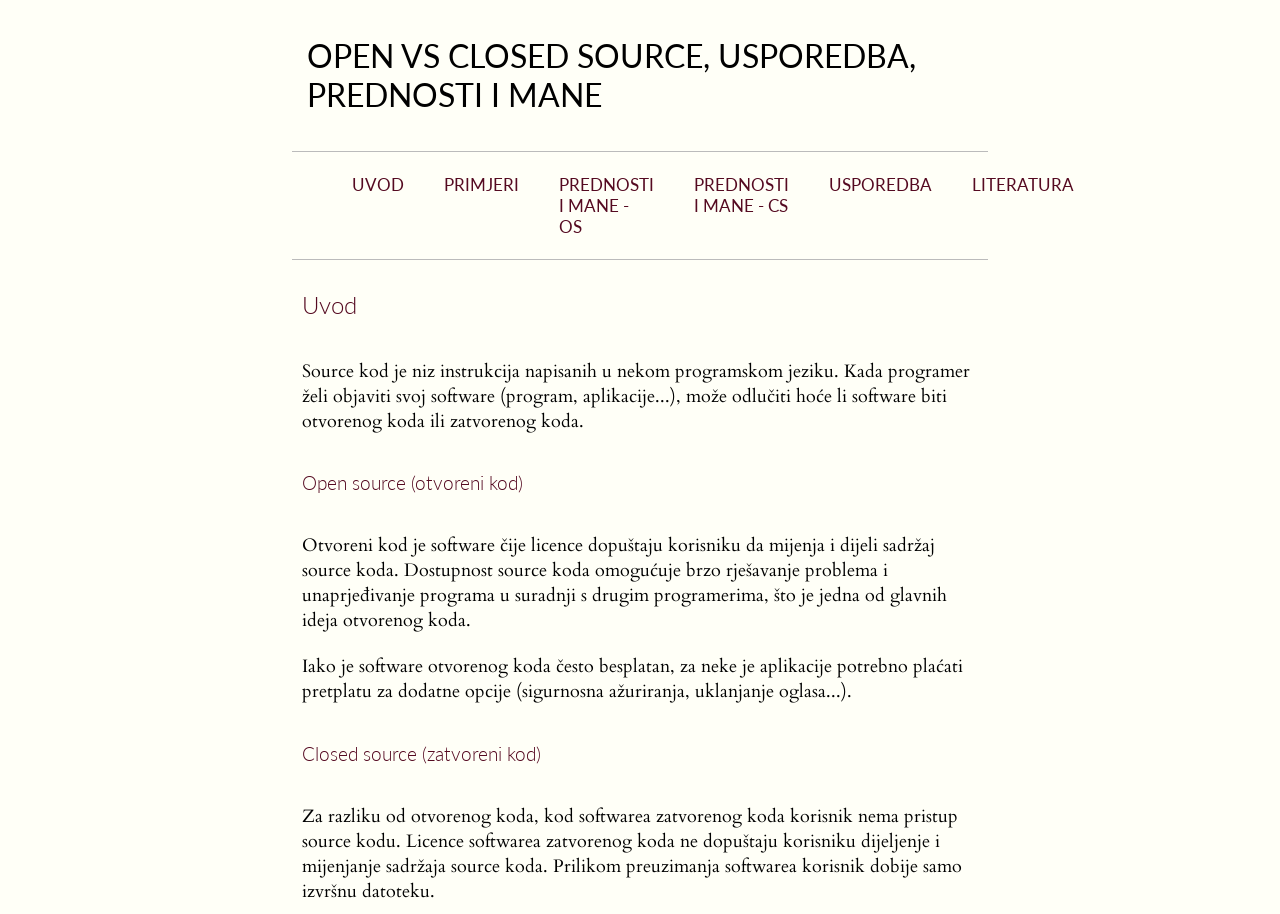
<file: index.html>
<!DOCTYPE html>
<html>

<head>
	<title> SEMINAR - OPEN VS CLOSED SOURCE </title>
	<meta charset="utf-8">
	<link rel="stylesheet" href="stil.css">
	<link href='https://fonts.googleapis.com/css?family=Lato:400,700' rel='stylesheet' type='text/css'>
	<link href="https://fonts.googleapis.com/css?family=Cardo" rel="stylesheet">
	
</head>


<body>

<div>
	<h1 class="naslov">OPEN VS CLOSED SOURCE, USPOREDBA, PREDNOSTI I MANE</h1>
	<hr>
	</div>
	
<nav>
	<ul class="nav_bar">
		<li> <a href=""> UVOD </a></li> 
		<li> <a href="primjeri/"> PRIMJERI </a></li>
		<li> <a href="prednosti_mane_os/"> PREDNOSTI I MANE - OS</a></li>
		<li> <a href="prednosti_mane_cs/"> PREDNOSTI I MANE - CS </a></li>
		<li> <a href="usporedba/"> USPOREDBA </a></li>
		<li> <a href="literatura/"> LITERATURA </a></li>
	</ul>
	<hr class="gore">
</nav>

<div>
	<h2 class="podnaslov"> Uvod </h2>
	<p>Source kod je niz instrukcija napisanih u nekom programskom jeziku. Kada programer želi objaviti
		svoj software (program, aplikacije...), može odlučiti hoće li software biti otvorenog koda ili zatvorenog koda.</p>
		
	<h3 class="podnaslov"> Open source (otvoreni kod) </h3>
	<p>Otvoreni kod je software čije licence dopuštaju korisniku da mijenja i dijeli sadržaj source koda.
		Dostupnost source koda omogućuje brzo rješavanje problema i 
		unaprjeđivanje programa u suradnji s drugim programerima, što je jedna od glavnih ideja otvorenog koda.
			</p>
		<br>
	<p class="gore_tekst">Iako je software otvorenog koda često besplatan, za neke je aplikacije potrebno plaćati
		pretplatu za dodatne opcije (sigurnosna ažuriranja, uklanjanje oglasa...).</p>
	
	<h3 class="podnaslov">Closed source (zatvoreni kod)</h3>
	<p>Za razliku od otvorenog koda, kod softwarea zatvorenog koda korisnik nema pristup source kodu.
		Licence softwarea zatvorenog koda ne dopuštaju korisniku dijeljenje i mijenjanje sadržaja
		source koda. Prilikom preuzimanja softwarea korisnik dobije samo izvršnu datoteku.</p>
</div>

</body>
</html>
</file>
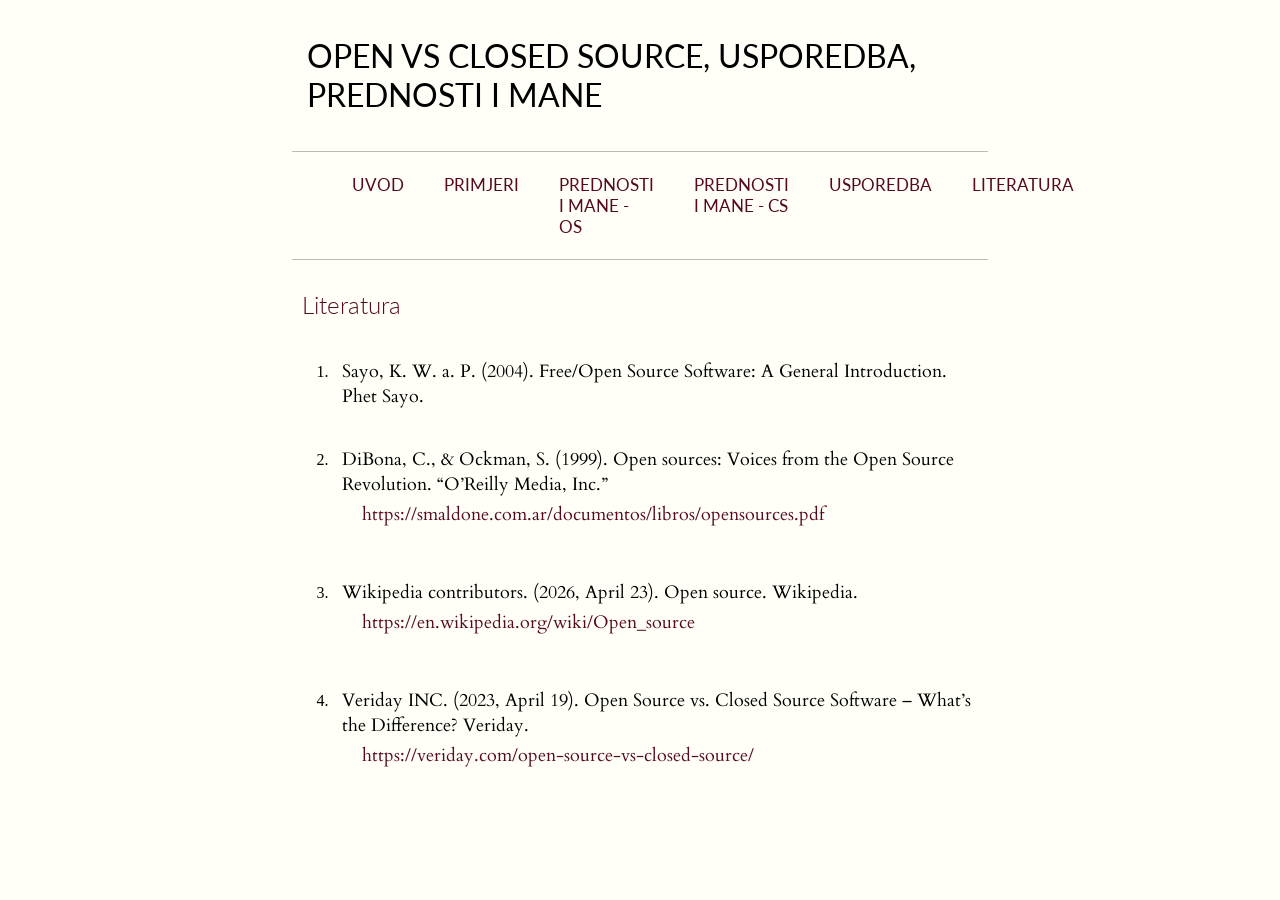
<file: literatura/index.html>
<!DOCTYPE html>
<html>

<head>
	<title> SEMINAR - OPEN VS CLOSED SOURCE </title>
	<meta charset="utf-8">
	<link rel="stylesheet" href="../stil.css">
	<link href='https://fonts.googleapis.com/css?family=Lato:400,700' rel='stylesheet' type='text/css'>
	<link href="https://fonts.googleapis.com/css?family=Cardo" rel="stylesheet">
	
</head>


<body>

<div>
	<h1 class="naslov">OPEN VS CLOSED SOURCE, USPOREDBA, PREDNOSTI I MANE</h1>
	<hr>
	</div>
	
<nav>
	<ul class="nav_bar">
		<li> <a href="../"> UVOD </a></li> 
		<li> <a href="../primjeri"> PRIMJERI </a></li>
		<li> <a href="../prednosti_mane_os"> PREDNOSTI I MANE - OS</a></li>
		<li> <a href="../prednosti_mane_cs"> PREDNOSTI I MANE - CS</a></li>
		<li> <a href="../usporedba"> USPOREDBA </a></li>
		<li> <a href="../literatura"> LITERATURA </a></li>
	</ul>
	<hr class="gore">
</nav>

<div>
	<h2 class="podnaslov"> Literatura </h2>
	<ol>
	<li>
	<p>
	Sayo, K. W. a. P. (2004). Free/Open Source Software: A General Introduction. 
	Phet Sayo. 
	</p>
	</li>
	
	<li>
	<p>
		DiBona, C., & Ockman, S. (1999). Open sources: Voices from the Open Source Revolution. “O’Reilly Media, Inc.”
		<a href="https://smaldone.com.ar/documentos/libros/opensources.pdf">
		https://smaldone.com.ar/documentos/libros/opensources.pdf
			</a>
	</p>
	</li>
		
	<li>
	<p>Wikipedia contributors. (2026, April 23). Open source. Wikipedia. <a href ="https://en.wikipedia.org/wiki/Open_source">https://en.wikipedia.org/wiki/Open_source</a></p>

	</li>

	<li>
		<p>
			Veriday INC. (2023, April 19). Open Source vs. Closed Source Software – What’s the Difference? Veriday. <a href="https://veriday.com/open-source-vs-closed-source/">https://veriday.com/open-source-vs-closed-source/ </a>
		</p>
		
	</li>
	</ol>
	<p></p>
</div>

</body>
</html>
</file>
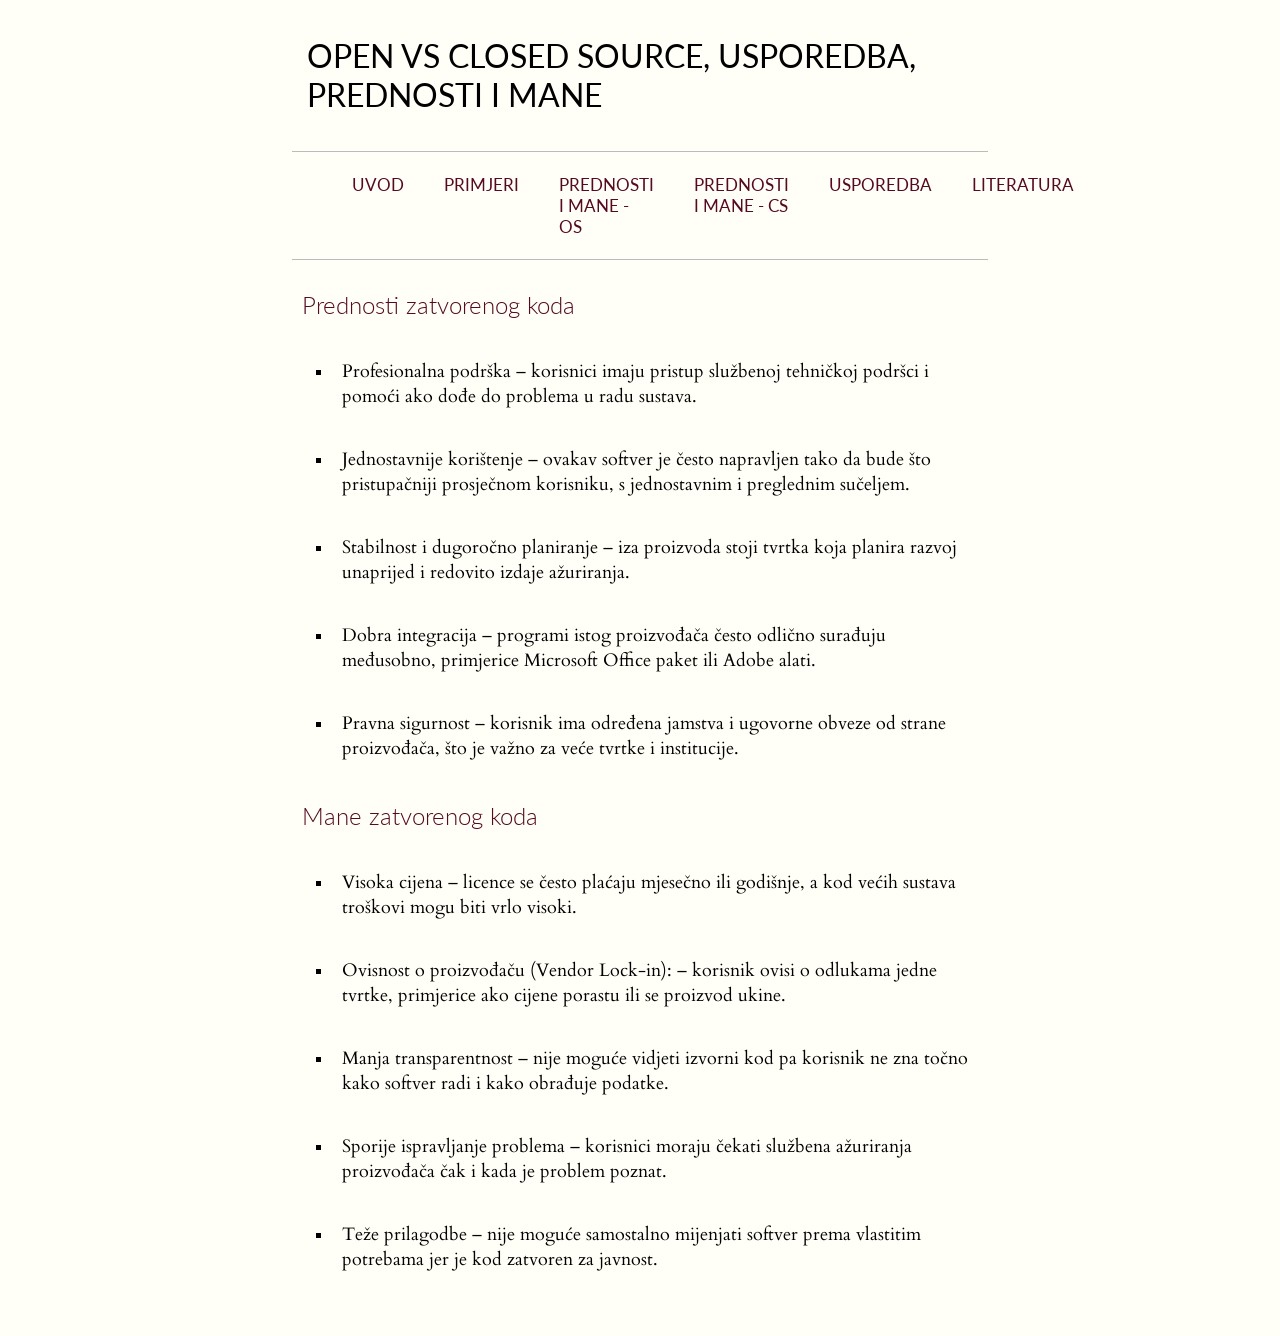
<file: prednosti_mane_cs/index.html>
<!DOCTYPE html>
<html>

<head>
	<title> SEMINAR - OPEN VS CLOSED SOURCE </title>
	<meta charset="utf-8">
	<link rel="stylesheet" href="../stil.css">
	<link href='https://fonts.googleapis.com/css?family=Lato:400,700' rel='stylesheet' type='text/css'>
	<link href="https://fonts.googleapis.com/css?family=Cardo" rel="stylesheet">
	
</head>


<body>

<div>
	<h1 class="naslov">OPEN VS CLOSED SOURCE, USPOREDBA, PREDNOSTI I MANE</h1>
	<hr>
	</div>
	
<nav>
	<ul class="nav_bar">
		<li> <a href="../"> UVOD </a></li> 
		<li> <a href="../primjeri"> PRIMJERI </a></li>
		<li> <a href="../prednosti_mane_os"> PREDNOSTI I MANE - OS</a></li>
		<li> <a href="../prednosti_mane_cs"> PREDNOSTI I MANE - CS</a></li>
		<li> <a href="../usporedba"> USPOREDBA </a></li>
		<li> <a href="../literatura"> LITERATURA </a></li>
	</ul>
	<hr class="gore">
</nav>

<div>
	<h2 class="podnaslov"> Prednosti zatvorenog koda</h2>
	<ul class="kvadrat">
	<li><p>Profesionalna podrška – korisnici imaju pristup službenoj tehničkoj podršci i pomoći 
		ako dođe do problema u radu sustava.</p></li>
		
	<li><p>Jednostavnije korištenje – ovakav softver je često napravljen tako da bude što 
		pristupačniji prosječnom korisniku, s jednostavnim i preglednim sučeljem.</p></li>

	<li><p>Stabilnost i dugoročno planiranje – iza proizvoda stoji tvrtka koja planira razvoj unaprijed
		i redovito izdaje ažuriranja.</p></li>	
		
	<li><p>Dobra integracija – programi istog proizvođača često odlično surađuju međusobno, primjerice
	Microsoft Office paket ili Adobe alati.</p></li>
	
	<li><p>Pravna sigurnost – korisnik ima određena jamstva i ugovorne obveze od strane proizvođača, što 
		je važno za veće tvrtke i institucije.</p></li>
	</ul>
	
	<h2 class="podnaslov"> Mane zatvorenog koda </h2>
	<ul class="kvadrat">
	<li><p>Visoka cijena – licence se često plaćaju mjesečno ili godišnje, a kod većih sustava troškovi mogu biti vrlo visoki.</p></li>
	
	<li><p>Ovisnost o proizvođaču (Vendor Lock-in): – korisnik ovisi o odlukama jedne tvrtke, primjerice ako 
	cijene porastu ili se proizvod ukine.</p></li>
	
	<li><p>Manja transparentnost – nije moguće vidjeti izvorni kod pa korisnik ne zna točno kako softver radi i kako obrađuje podatke.</p></li>
	
	<li><p>Sporije ispravljanje problema – korisnici moraju čekati službena ažuriranja proizvođača čak i kada je problem poznat.</p></li>
	
	<li><p>Teže prilagodbe – nije moguće samostalno mijenjati softver prema vlastitim potrebama jer je kod zatvoren za javnost.</p></li>
	</ul>
</div>

<br>
<br>

</body>
</html>
</file>
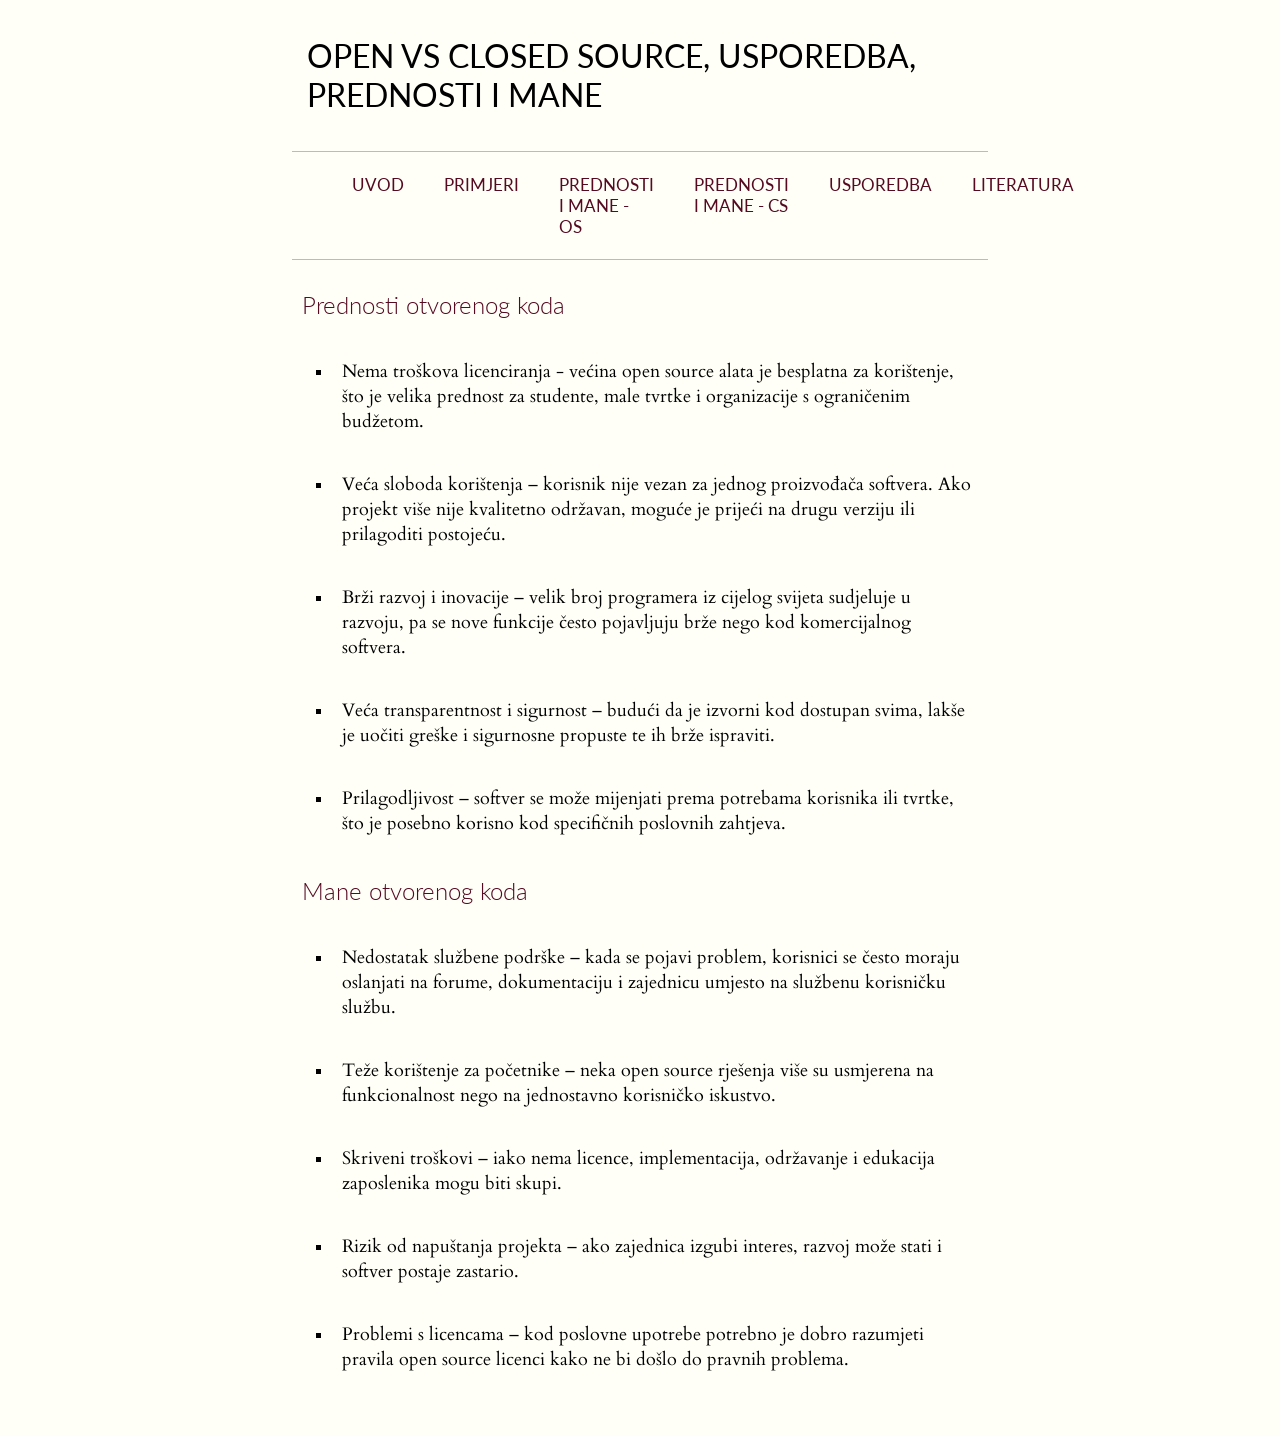
<file: prednosti_mane_os/index.html>
<!DOCTYPE html>
<html>

<head>
	<title> SEMINAR - OPEN VS CLOSED SOURCE </title>
	<meta charset="utf-8">
	<link rel="stylesheet" href="../stil.css">
	<link href='https://fonts.googleapis.com/css?family=Lato:400,700' rel='stylesheet' type='text/css'>
	<link href="https://fonts.googleapis.com/css?family=Cardo" rel="stylesheet">
	
</head>


<body>

<div>
	<h1 class="naslov">OPEN VS CLOSED SOURCE, USPOREDBA, PREDNOSTI I MANE</h1>
	<hr>
	</div>
	
<nav>
	<ul class="nav_bar">
		<li> <a href="../"> UVOD </a></li> 
		<li> <a href="../primjeri"> PRIMJERI </a></li>
		<li> <a href="../prednosti_mane_os"> PREDNOSTI I MANE - OS</a></li>
		<li> <a href="../prednosti_mane_cs"> PREDNOSTI I MANE - CS</a></li>
		<li> <a href="../usporedba"> USPOREDBA </a></li>
		<li> <a href="../literatura"> LITERATURA </a></li>
	</ul>
	<hr class="gore">
</nav>

<div>
	<h2 class="podnaslov"> Prednosti otvorenog koda</h2>
	<ul class="kvadrat">
	<li> <p>Nema troškova licenciranja - većina open source alata je besplatna za korištenje, 
	što je velika prednost za studente, male tvrtke i organizacije s ograničenim budžetom.</p></li>
	
	<li><p>Veća sloboda korištenja – korisnik nije vezan za jednog proizvođača softvera. 
	Ako projekt više nije kvalitetno održavan, moguće je prijeći na drugu verziju ili prilagoditi postojeću.</p></li>
	<li><p>Brži razvoj i inovacije – velik broj programera iz cijelog svijeta sudjeluje u razvoju, pa se 
	nove funkcije često pojavljuju brže nego kod komercijalnog softvera.</p></li>
	
	<li><p>Veća transparentnost i sigurnost – budući da je izvorni kod dostupan svima, 
	lakše je uočiti greške i sigurnosne propuste te ih brže ispraviti.</p></li>
	
	<li><p>Prilagodljivost – softver se može mijenjati prema potrebama korisnika ili tvrtke,
	što je posebno korisno kod specifičnih poslovnih zahtjeva.</p></li>
	
	</ul>
	
	<h2 class="podnaslov"> Mane otvorenog koda </h2>
	<ul class = "kvadrat">
	<li><p>Nedostatak službene podrške – kada se pojavi problem, korisnici se često moraju oslanjati na forume, 
		dokumentaciju i zajednicu umjesto na službenu korisničku službu.</p></li>
		
	<li><p>Teže korištenje za početnike – neka open source rješenja više su usmjerena na funkcionalnost nego 
		na jednostavno korisničko iskustvo.</p></li>
	
	<li><p>Skriveni troškovi – iako nema licence, implementacija, održavanje i edukacija zaposlenika mogu biti skupi.</p></li>
	
	<li><p>Rizik od napuštanja projekta – ako zajednica izgubi interes, razvoj može stati i softver postaje zastario.</p></li>
	
	<li><p>Problemi s licencama – kod poslovne upotrebe potrebno je dobro razumjeti pravila open source licenci kako ne bi došlo
		do pravnih problema.</p></li>
</div>
<br>
<br>

</body>
</html>
</file>
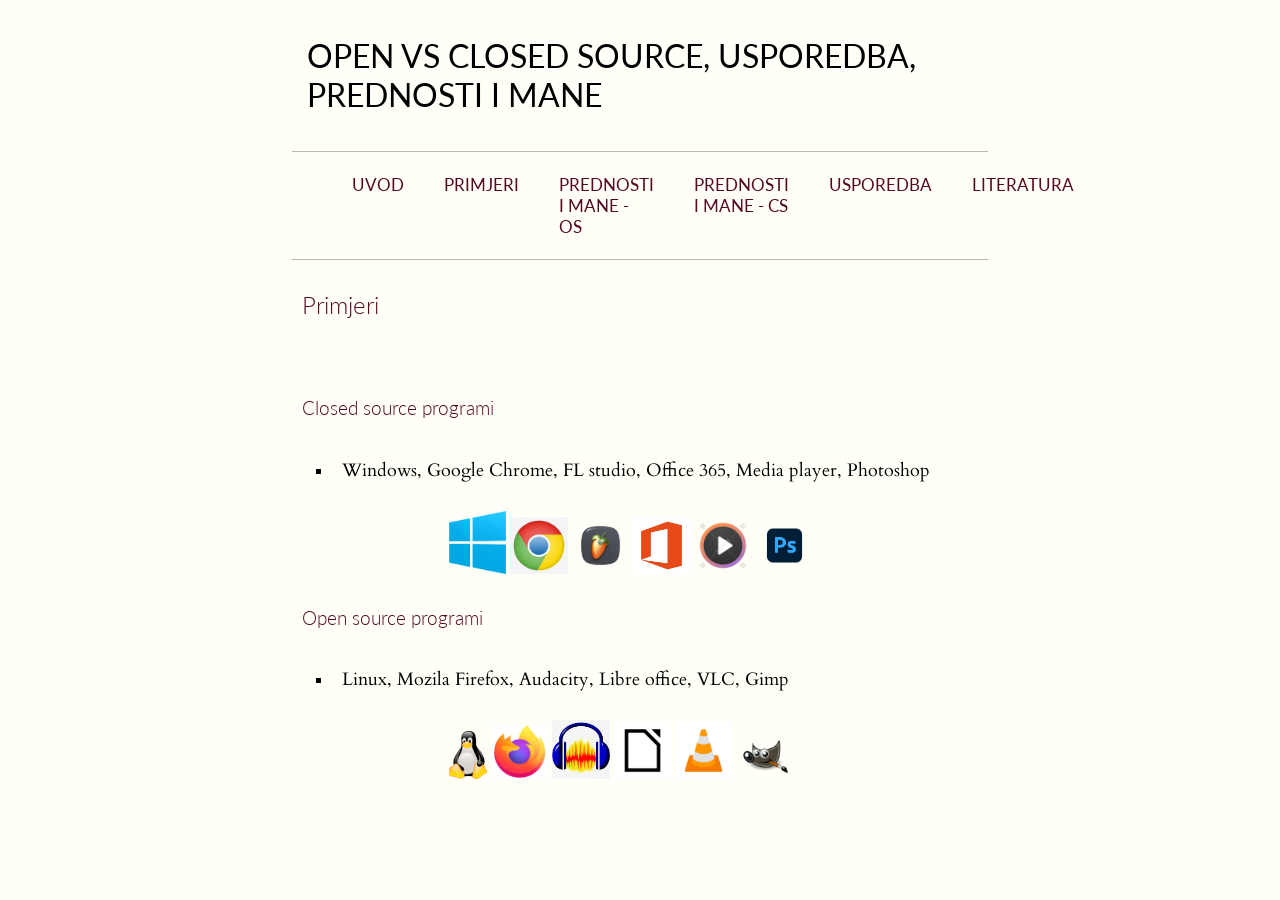
<file: primjeri/index.html>
<!DOCTYPE html>
<html>

<head>
	<title> SEMINAR - OPEN VS CLOSED SOURCE </title>
	<meta charset="utf-8">
	<link rel="stylesheet" href="../stil.css">
	<link href='https://fonts.googleapis.com/css?family=Lato:400,700' rel='stylesheet' type='text/css'>
	<link href="https://fonts.googleapis.com/css?family=Cardo" rel="stylesheet">
	
</head>


<body>

<div>
	<h1 class="naslov">OPEN VS CLOSED SOURCE, USPOREDBA, PREDNOSTI I MANE</h1>
	<hr>
	</div>
	
<nav>
	<ul class="nav_bar">
		<li> <a href="../"> UVOD </a></li> 
		<li> <a href="../primjeri"> PRIMJERI </a></li>
		<li> <a href="../prednosti_mane_os"> PREDNOSTI I MANE - OS</a></li>
		<li> <a href="../prednosti_mane_cs"> PREDNOSTI I MANE - CS</a></li>
		<li> <a href="../usporedba"> USPOREDBA </a></li>
		<li> <a href="../literatura"> LITERATURA </a></li>
	</ul>
	<hr class="gore">
</nav>

<div>
	<h2 class="podnaslov"> Primjeri </h2>
	<p></p>
	<h3 class="podnaslov">Closed source programi</h3>
	<ul class="kvadrat">
	<li>
		<p>
		Windows, Google Chrome, FL studio, Office 365, Media player, Photoshop</p>
	</li>
	</ul>
	<div>
	<img src="../slike/windows.png" width="15%" height="15%">
	<img src="../slike/chrome.png" width="15%" height="15%">
	<img src="../slike/fl.png" width="15%" height="15%">
	<img src="../slike/office365.png" width="15%" height="15%">
	<img src="../slike/media_player.png" width="15%" height="15%">
	<img src="../slike/ps.webp" width="15%" height="15%">
	</div>
	
	<h3 class="podnaslov">Open source programi</h3>
	<ul class="kvadrat">
	<li>
		<p>
	Linux, Mozila Firefox, Audacity, Libre office, VLC, Gimp</p>
	</li>
	</ul>
	<div>
	<img src="../slike/linux.png" width="10%" height="10%">
	<img src="../slike/firefox.jpg" width="15%" height="15%">
	<img src="../slike/audacity.jpg" width="15%" height="15%">
	<img src="../slike/libre.jpg" width="15%" height="15%">
	<img src="../slike/vlc.jpg" width="15%" height="15%">
	<img src="../slike/gimp.png" width="15%" height="15%">
	</div>
</div>

</body>
</html>
</file>
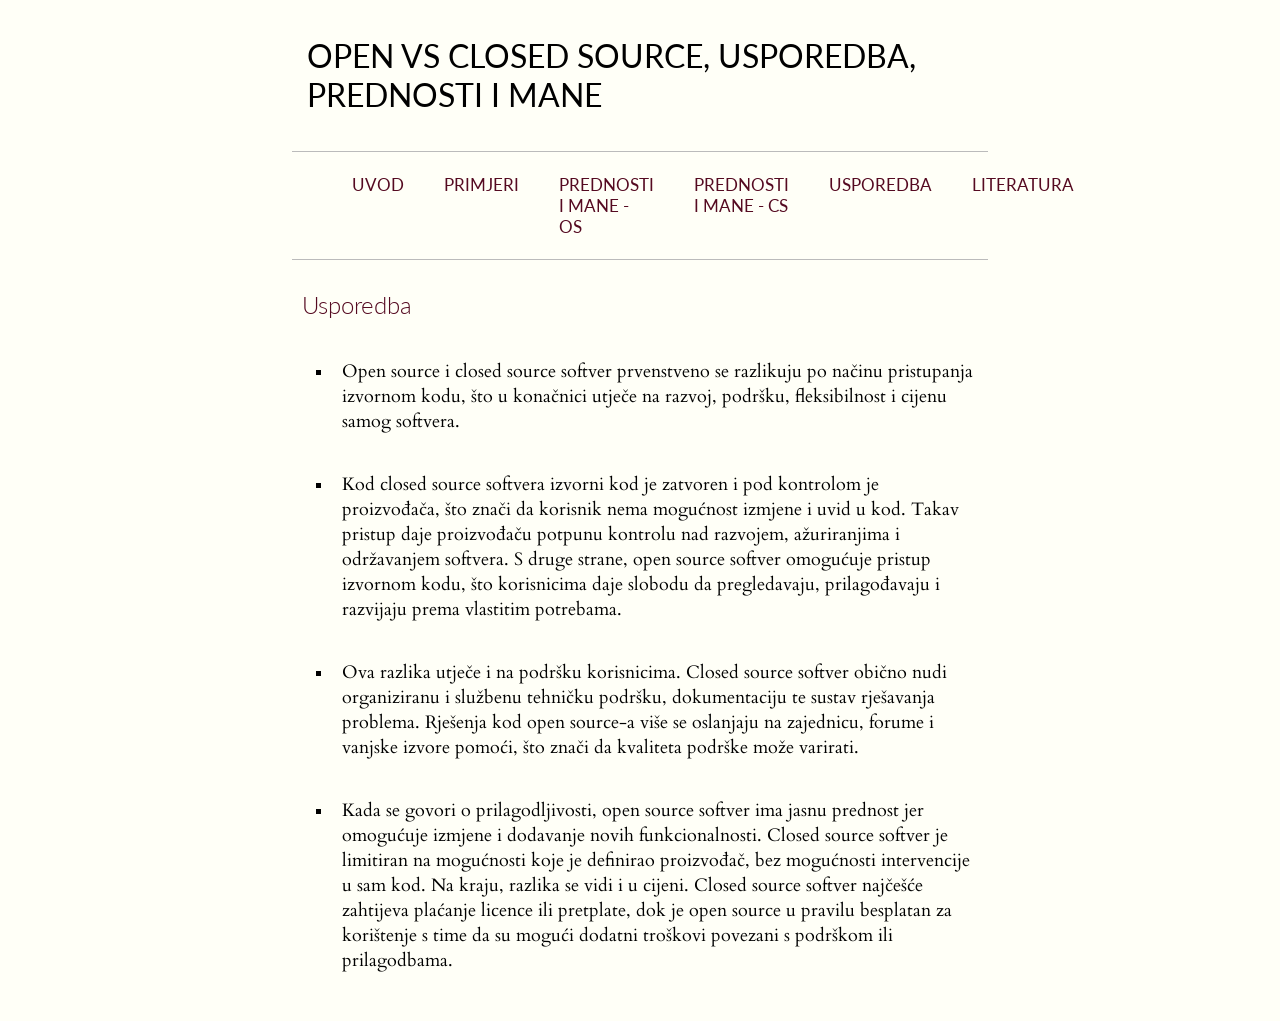
<file: usporedba/index.html>
<!DOCTYPE html>
<html>

<head>
	<title> SEMINAR - OPEN VS CLOSED SOURCE </title>
	<meta charset="utf-8">
	<link rel="stylesheet" href="../stil.css">
	<link href='https://fonts.googleapis.com/css?family=Lato:400,700' rel='stylesheet' type='text/css'>
	<link href="https://fonts.googleapis.com/css?family=Cardo" rel="stylesheet">
	
</head>


<body>

<div>
	<h1 class="naslov">OPEN VS CLOSED SOURCE, USPOREDBA, PREDNOSTI I MANE</h1>
	<hr>
	</div>
	
<nav>
	<ul class="nav_bar">
		<li> <a href="../"> UVOD </a></li> 
		<li> <a href="../primjeri"> PRIMJERI </a></li>
		<li> <a href="../prednosti_mane_os"> PREDNOSTI I MANE - OS</a></li>
		<li> <a href="../prednosti_mane_cs"> PREDNOSTI I MANE - CS</a></li>
		<li> <a href="../usporedba"> USPOREDBA </a></li>
		<li> <a href="../literatura"> LITERATURA </a></li>
	</ul>
	<hr class="gore">
</nav>

<div>
	<h2 class="podnaslov"> Usporedba </h2>
	<ul class="kvadrat">
		<li>
			<p>
			Open source i closed source softver prvenstveno se razlikuju po načinu pristupanja izvornom kodu, što u konačnici utječe na razvoj, podršku, fleksibilnost i cijenu samog softvera.
			</p>
			
		</li>

		<li>
			<p>
				Kod closed source softvera izvorni kod je zatvoren i pod kontrolom je proizvođača, što znači da korisnik nema mogućnost izmjene i uvid u kod. Takav pristup daje proizvođaču potpunu kontrolu nad razvojem, 
			ažuriranjima i održavanjem softvera. S druge strane, open source softver omogućuje pristup izvornom kodu, što korisnicima daje slobodu da pregledavaju, prilagođavaju i razvijaju prema vlastitim potrebama.
			</p>
		</li>
		
		<li>
			<p>
				Ova razlika utječe i na podršku korisnicima. Closed source softver obično nudi organiziranu i službenu tehničku podršku, 
				dokumentaciju te sustav rješavanja problema. Rješenja kod open source-a više se oslanjaju na zajednicu, forume i vanjske izvore pomoći, što znači da kvaliteta podrške može varirati.
			</p>
		</li>

		<li>
		<p>
			Kada se govori o prilagodljivosti, open source softver ima jasnu prednost jer omogućuje izmjene i dodavanje novih funkcionalnosti. 
			Closed source softver je limitiran na mogućnosti koje je definirao proizvođač, bez mogućnosti intervencije u sam kod. Na kraju, razlika se vidi i u cijeni. Closed source softver 
			najčešće zahtijeva plaćanje licence ili pretplate, dok je open source u pravilu besplatan za korištenje s time da su mogući dodatni troškovi povezani s podrškom ili prilagodbama.
		</p>
		</li>
		
	</ul>
	<p></p>
</div>

</body>
</html>
</file>
<file: stil.css>
html
{height: 100%;}

body
{background:#fffff7;}

div
	{width:55%;
	margin:auto;}

nav
	{
		width:55%;
	margin:auto;
	}
	

hr
{	border:none;
	border-top:1px solid #bbb;}
	
ul
{
	list-style-type: none;
	
}

p{
	font-family: "Cardo", serif;
	padding:10px;
	font-size:18px;
	}

.gore{
		margin-top:-10px;
}

.gore_tekst{
	margin-top:-35px;
}

.naslov{
	font-family: 'Lato', sans-serif;
	font-weight: 400;
	padding:15px;
}
.podnaslov{
	font-family: 'Lato', sans-serif;
	padding:10px;
	font-weight:300;
	color:#550A21;
}


	
.nav_bar{
	display:flex;
	list-style:none;
	font-family: 'Lato', sans-serif;
	font-size:17px;
	}
	
 li a {
  display: block;
  padding: 15px 20px;
  margin-top:-10px;
  text-decoration:none;
  color:#550A21;
}

.kvadrat{
	list-style-type:square;
}

.slika{
	white-space:nowrap;
}
</file>
